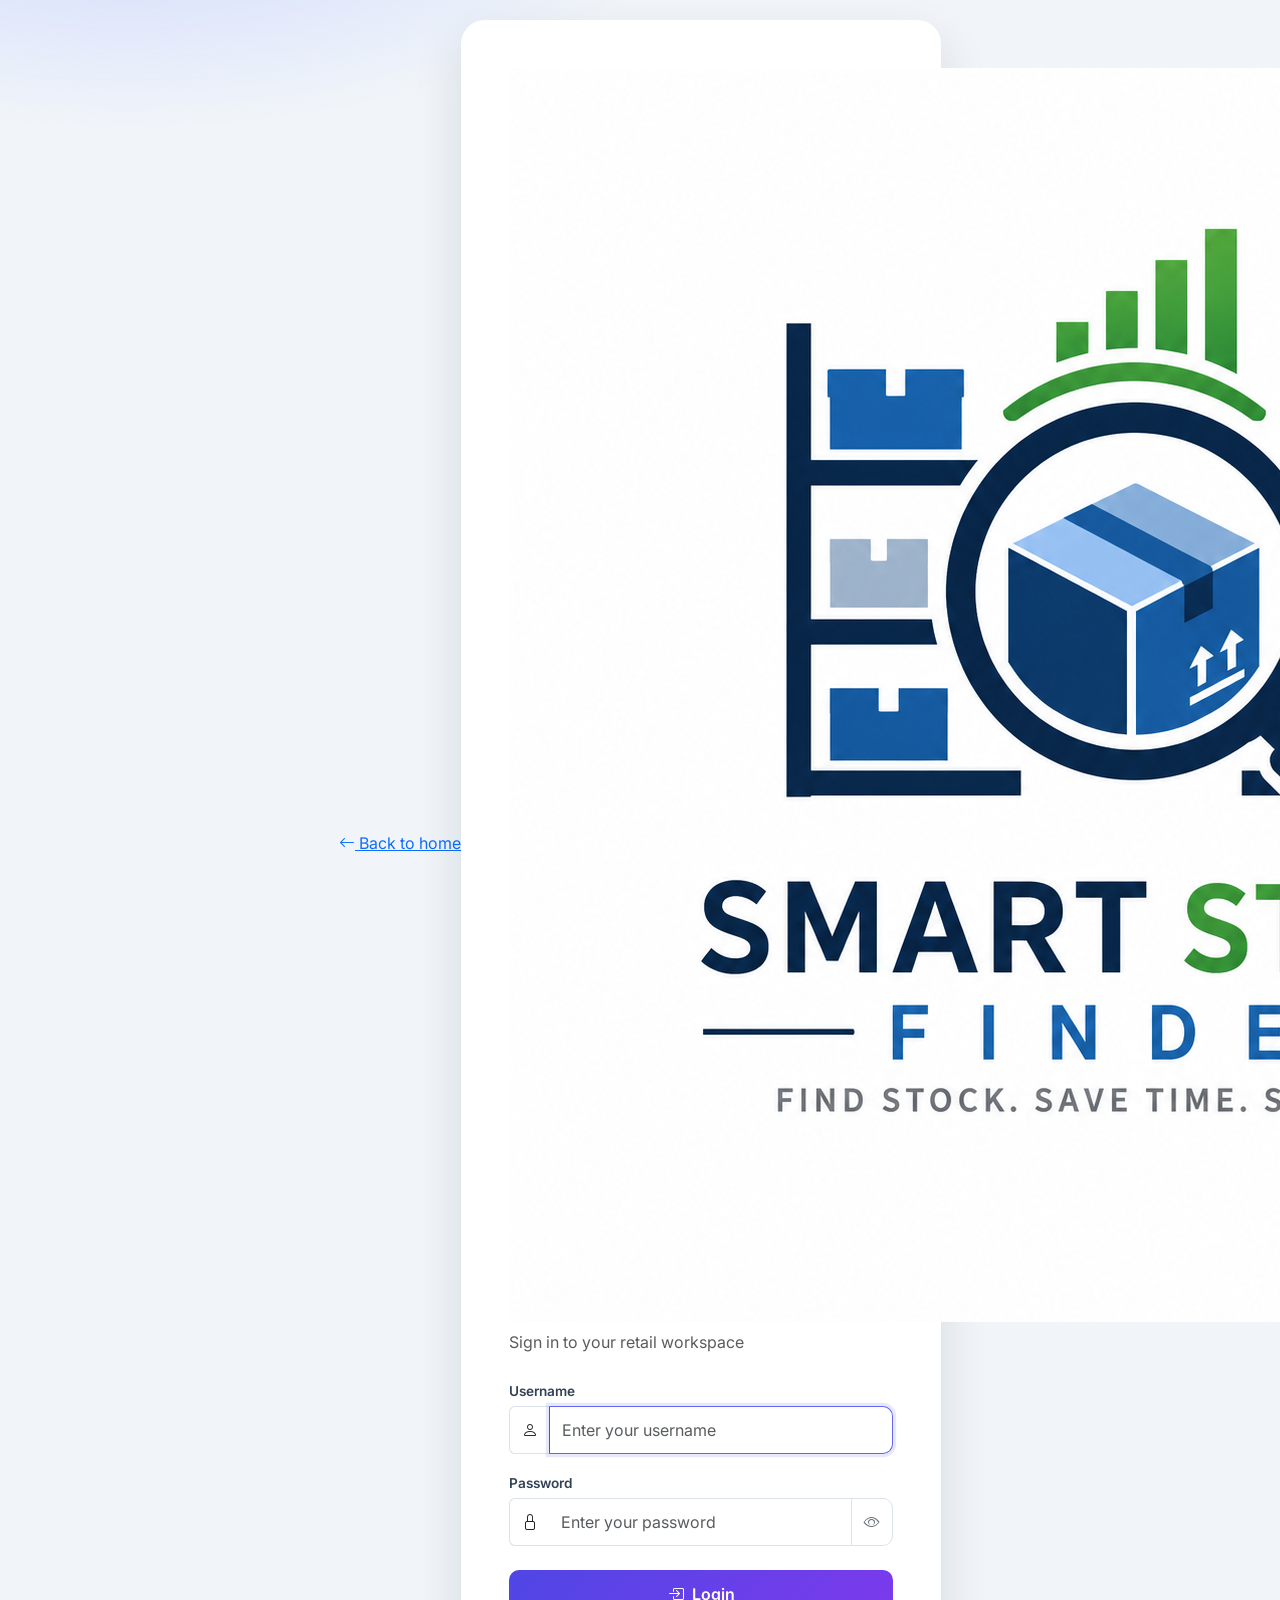
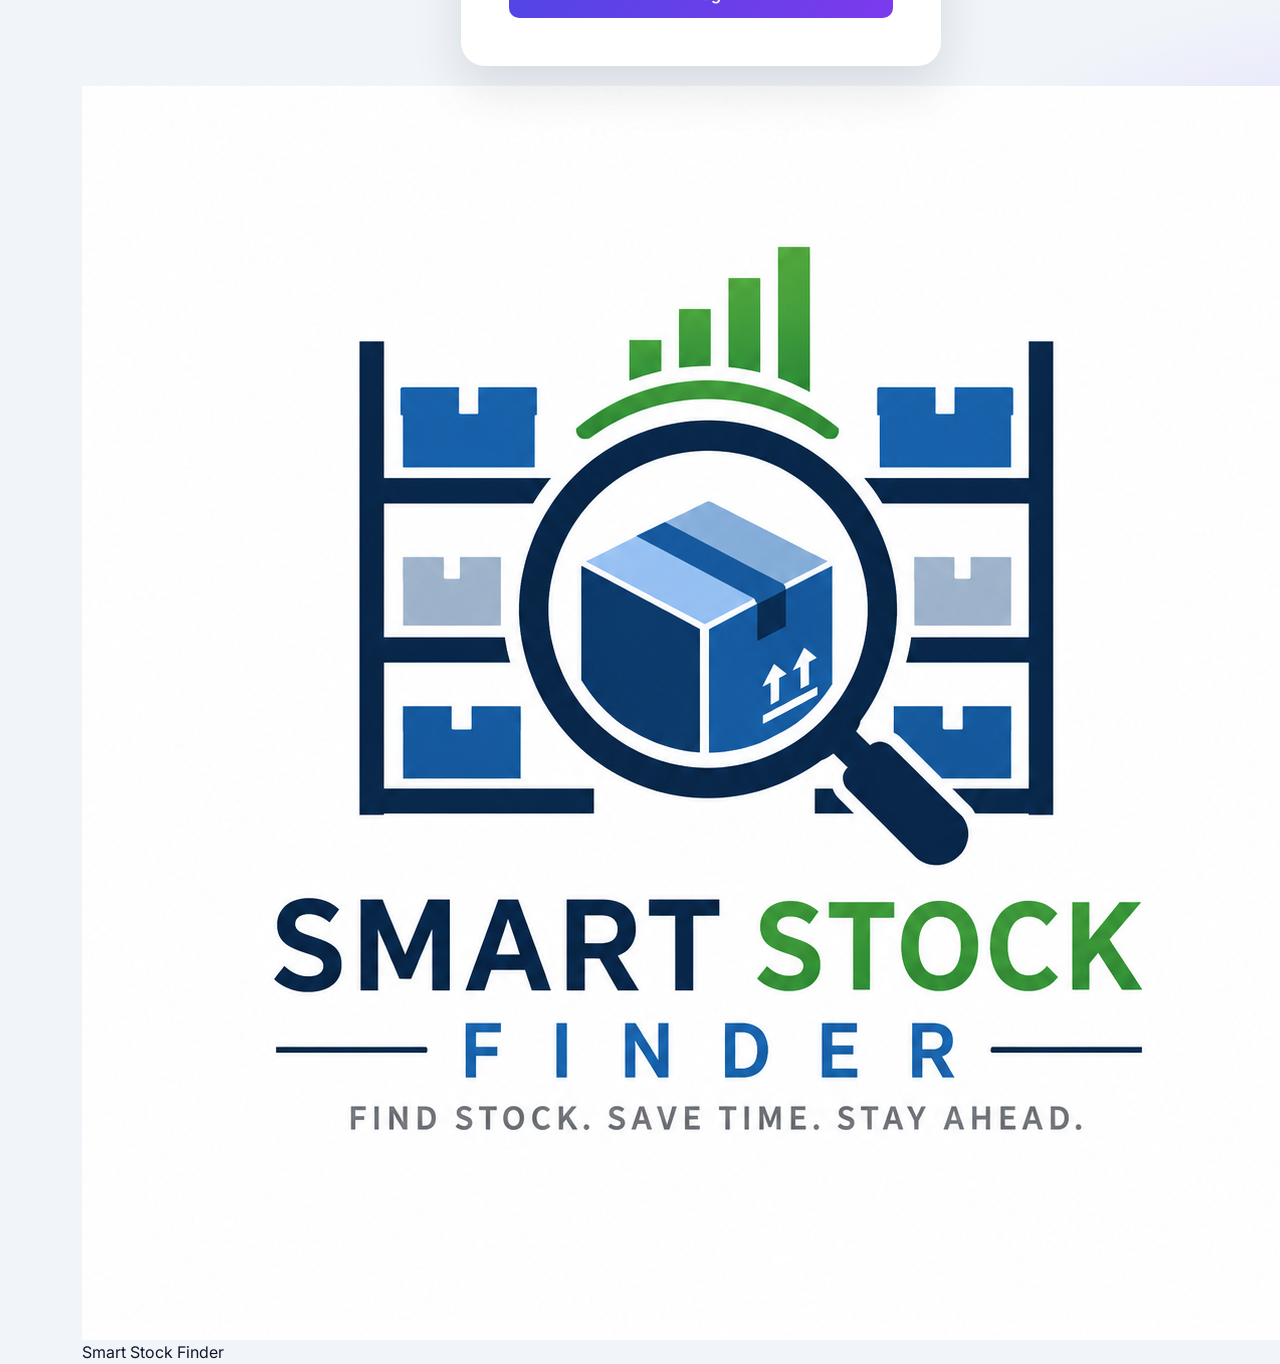
<file: frontend/login.html>
<!DOCTYPE html>
<html lang="en">
<head>
  <meta charset="UTF-8">

  <meta name="viewport" content="width=device-width, initial-scale=1.0">

  <title>Login — Smart Stock Finder</title>

  <!-- Browser tab logo -->
  <link
    rel="icon"
    type="image/png"
    href="assets/images/logo.png"
  >

  <!-- Bootstrap -->
  <link
    href="https://cdn.jsdelivr.net/npm/bootstrap@5.3.3/dist/css/bootstrap.min.css"
    rel="stylesheet"
  >

  <!-- Bootstrap Icons -->
  <link
    href="https://cdn.jsdelivr.net/npm/bootstrap-icons@1.11.3/font/bootstrap-icons.css"
    rel="stylesheet"
  >

  <!-- Project CSS -->
  <link
    href="assets/css/style.css"
    rel="stylesheet"
  >
</head>

<body>

  <div class="login-wrapper">

    <!-- Back button -->
    <a class="login-back" href="index.html">
      <i class="bi bi-arrow-left"></i>
      Back to home
    </a>

    <!-- Login card -->
    <div class="card login-card">

      <div class="card-body p-4 p-md-5">

        <!-- Logo and project name -->
        <div class="login-brand mb-2">

          <img
            src="assets/images/logo.png?v=5"
            alt="Smart Stock Finder Logo"
            class="login-logo"
          >

          <span>Smart Stock Finder</span>

        </div>

        <p class="text-muted mb-4">
          Sign in to your retail workspace
        </p>

        <!-- Error messages appear here -->
        <div id="login-error"></div>

        <!-- Login form -->
        <form id="login-form">

          <!-- Username -->
          <div class="mb-3">

            <label class="form-label" for="username">
              Username
            </label>

            <div class="input-group">

              <span class="input-group-text bg-white">
                <i class="bi bi-person"></i>
              </span>

              <input
                type="text"
                class="form-control"
                id="username"
                name="username"
                placeholder="Enter your username"
                required
                autofocus
                autocomplete="username"
              >

            </div>

          </div>

          <!-- Password -->
          <div class="mb-4">

            <label class="form-label" for="password">
              Password
            </label>

            <div class="input-group">

              <span class="input-group-text bg-white">
                <i class="bi bi-lock"></i>
              </span>

              <input
                type="password"
                class="form-control"
                id="password"
                name="password"
                placeholder="Enter your password"
                required
                autocomplete="current-password"
              >

              <!-- Show/hide password button -->
              <button
                class="btn btn-outline-secondary"
                type="button"
                id="toggle-password"
                aria-label="Show or hide password"
              >
                <i class="bi bi-eye" id="password-eye"></i>
              </button>

            </div>

          </div>

          <!-- Login button -->
          <button
            type="submit"
            class="btn btn-primary w-100 py-2"
            id="login-btn"
          >

            <span id="login-btn-text">
              <i class="bi bi-box-arrow-in-right me-1"></i>
              Login
            </span>

            <span
              id="login-btn-spin"
              class="spinner-border spinner-border-sm d-none"
              role="status"
              aria-hidden="true"
            ></span>

          </button>

        </form>

        
      </div>

    </div>

  </div>


  <!-- Same footer as landing page -->
  <footer class="landing-footer">
    <div
      class="container d-flex flex-column flex-md-row justify-content-between align-items-md-center gap-3"
    >
      <div class="footer-brand">
        <img
          src="assets/images/logo.png?v=4"
          alt="Smart Stock Finder Logo"
          class="footer-logo"
        >

        <span>
          Smart Stock Finder
        </span>
      </div>

      <span>
        © Smart Stock Finder
      </span>

      <span>
        Find stock. Save time. Stay ahead.
      </span>
    </div>
  </footer>

  <!-- JavaScript files -->
  <script src="config.js"></script>
  <script src="assets/js/api.js"></script>
  <script src="assets/js/ui.js"></script>
  <script src="assets/js/auth.js"></script>

  <script>
    // Redirect logged-in users
    if (getCurrentUser()) {
      window.location.href = 'pages/dashboard.html';
    }

    const form = document.getElementById('login-form');
    const btn = document.getElementById('login-btn');
    const btnText = document.getElementById('login-btn-text');
    const btnSpin = document.getElementById('login-btn-spin');

    const passwordInput = document.getElementById('password');
    const togglePasswordButton = document.getElementById('toggle-password');
    const passwordEye = document.getElementById('password-eye');

    // Show or hide password
    togglePasswordButton.addEventListener('click', () => {
      const isPasswordHidden = passwordInput.type === 'password';

      passwordInput.type = isPasswordHidden ? 'text' : 'password';

      passwordEye.className = isPasswordHidden
        ? 'bi bi-eye-slash'
        : 'bi bi-eye';
    });

    // Login form submission
    form.addEventListener('submit', async (event) => {
      event.preventDefault();

      const errorEl = document.getElementById('login-error');

      errorEl.innerHTML = '';

      btn.disabled = true;
      btnText.classList.add('d-none');
      btnSpin.classList.remove('d-none');

      try {
        await login(
          document.getElementById('username').value.trim(),
          document.getElementById('password').value
        );

        window.location.href = 'pages/dashboard.html';

      } catch (error) {
        const rawMessage = String(error?.message || '').toLowerCase();
        let message = 'Unable to log in. Please try again.';

        if (
          rawMessage.includes('invalid') ||
          rawMessage.includes('unauthorized') ||
          rawMessage.includes('incorrect') ||
          rawMessage.includes('wrong username') ||
          rawMessage.includes('401')
        ) {
          message = 'Wrong username or password. Please check your details and try again.';
        } else if (
          rawMessage.includes('failed to fetch') ||
          rawMessage.includes('network')
        ) {
          message = 'Cannot connect to the server. Make sure Apache and MySQL are running.';
        }

        errorEl.innerHTML = `
          <div class="alert alert-danger d-flex align-items-center gap-2" role="alert">
            <i class="bi bi-exclamation-octagon-fill"></i>
            <span>${escapeHtml(message)}</span>
          </div>
        `;

        btn.disabled = false;
        btnText.classList.remove('d-none');
        btnSpin.classList.add('d-none');
        passwordInput.value = '';
        passwordInput.focus();
      }
    });
  </script>

</body>
</html>
</file>
<file: frontend/assets/css/style.css>
@import url('https://fonts.googleapis.com/css2?family=Inter:wght@400;500;600;700&display=swap');

:root {
  --brand: #4f46e5;
  --brand-dark: #4338ca;
  --brand-soft: #eef2ff;
  --ink: #0f172a;
  --muted: #64748b;
  --line: #e2e8f0;
  --bg: #f1f5f9;
  --surface: #ffffff;
  --success: #16a34a;
  --danger: #dc2626;
  --warning: #d97706;
  --topbar-h: 60px;
  --sidebar-w: 248px;
  --radius: 14px;

  --shadow-sm:
    0 1px 2px rgba(15, 23, 42, 0.06),
    0 1px 3px rgba(15, 23, 42, 0.05);

  --shadow-md:
    0 8px 24px rgba(15, 23, 42, 0.08);
}


/* =========================================================
   GLOBAL STYLES
   ========================================================= */

* {
  box-sizing: border-box;
}

html {
  min-height: 100%;
}

body {
  min-height: 100vh;
  margin: 0;
  font-family: 'Inter', system-ui, -apple-system, sans-serif;
  background: var(--bg);
  color: var(--ink);
  -webkit-font-smoothing: antialiased;
}


/* =========================================================
   TOP BAR
   ========================================================= */

.topbar {
  position: sticky;
  top: 0;
  z-index: 1030;
  height: var(--topbar-h);
  display: flex;
  align-items: center;
  justify-content: space-between;
  padding: 0 18px;
  background: var(--surface);
  border-bottom: 1px solid var(--line);
}

.topbar__left,
.topbar__right {
  display: flex;
  align-items: center;
  gap: 12px;
}

.topbar__toggle {
  display: none;
  border: none;
  background: transparent;
  font-size: 1.5rem;
  line-height: 1;
  color: var(--ink);
  cursor: pointer;
  padding: 4px 8px;
  border-radius: 8px;
}

.topbar__toggle:hover {
  background: var(--bg);
}

.topbar__brand {
  display: flex;
  align-items: center;
  gap: 9px;
  font-weight: 700;
  font-size: 1.08rem;
  color: var(--ink);
  text-decoration: none;
}

.topbar__brand i {
  color: var(--brand);
  font-size: 1.3rem;
}


/* =========================================================
   USER CHIP
   ========================================================= */

.user-chip {
  display: flex;
  align-items: center;
  gap: 10px;
}

.user-chip__avatar {
  width: 38px;
  height: 38px;
  border-radius: 50%;
  background: var(--brand);
  color: #ffffff;
  font-weight: 600;
  font-size: 0.85rem;
  display: grid;
  place-items: center;
}

.user-chip__meta {
  display: flex;
  flex-direction: column;
  line-height: 1.2;
}

.user-chip__name {
  font-weight: 600;
  font-size: 0.9rem;
}

.user-chip__role {
  font-size: 0.75rem;
  color: var(--muted);
}

.btn-logout {
  display: inline-flex;
  align-items: center;
  gap: 6px;
  background: var(--bg);
  color: var(--ink);
  border: 1px solid var(--line);
  border-radius: 10px;
  padding: 7px 12px;
  font-size: 0.85rem;
  font-weight: 500;
}

.btn-logout:hover {
  background: #fee2e2;
  color: var(--danger);
  border-color: #fecaca;
}


/* =========================================================
   MAIN APPLICATION LAYOUT
   ========================================================= */

.app-body {
  display: flex;
  align-items: flex-start;
  min-height: calc(100vh - var(--topbar-h));
}

.app-sidebar {
  position: sticky;
  top: var(--topbar-h);
  flex: 0 0 var(--sidebar-w);
  width: var(--sidebar-w);
  height: calc(100vh - var(--topbar-h));
  background: var(--surface);
  border-right: 1px solid var(--line);
  padding: 16px 12px;
  overflow-y: auto;
}

.side-nav {
  display: flex;
  flex-direction: column;
  gap: 4px;
}

.side-nav__item {
  display: flex;
  align-items: center;
  gap: 12px;
  padding: 10px 14px;
  border-radius: 10px;
  color: var(--muted);
  text-decoration: none;
  font-weight: 500;
  font-size: 0.92rem;
  transition:
    background 0.15s,
    color 0.15s;
}

.side-nav__item i {
  font-size: 1.1rem;
}

.side-nav__item:hover {
  background: var(--bg);
  color: var(--ink);
}

.side-nav__item.is-active {
  background: var(--brand-soft);
  color: var(--brand-dark);
  font-weight: 600;
}

.app-main {
  flex: 1 1 auto;
  min-width: 0;
  padding: 28px clamp(16px, 3vw, 36px);
}

.app-title {
  font-size: 1.5rem;
  font-weight: 700;
  margin: 0 0 20px;
}

.nav-backdrop {
  display: none;
}


/* =========================================================
   CARDS
   ========================================================= */

.card {
  border: 1px solid var(--line);
  border-radius: var(--radius);
  box-shadow: var(--shadow-sm);
  background: var(--surface);
}

.card-header {
  background: transparent;
  border-bottom: 1px solid var(--line);
  font-weight: 600;
  padding: 14px 18px;
}

.card-body {
  padding: 18px;
}


/* =========================================================
   STAT CARDS
   ========================================================= */

.stat-card {
  border: 1px solid var(--line);
  border-radius: var(--radius);
  box-shadow: var(--shadow-sm);
  overflow: hidden;
}

.stat-card .card-body {
  display: flex;
  align-items: center;
  gap: 14px;
}

.stat-card__icon {
  width: 46px;
  height: 46px;
  border-radius: 12px;
  display: grid;
  place-items: center;
  font-size: 1.3rem;
  background: var(--brand-soft);
  color: var(--brand);
  flex: 0 0 auto;
}

.stat-card__icon--green {
  background: #dcfce7;
  color: var(--success);
}

.stat-card__icon--amber {
  background: #fef3c7;
  color: var(--warning);
}

.stat-card__icon--red {
  background: #fee2e2;
  color: var(--danger);
}

.stat-card__icon--blue {
  background: #dbeafe;
  color: #2563eb;
}

.stat-card__label {
  font-size: 0.8rem;
  color: var(--muted);
  font-weight: 500;
}

.stat-card__value {
  font-size: 1.55rem;
  font-weight: 700;
  line-height: 1.1;
}


/* =========================================================
   TABLES
   ========================================================= */

.app-table {
  font-size: 0.9rem;
}

.app-table thead th {
  background: #f8fafc;
  color: var(--muted);
  font-weight: 600;
  font-size: 0.74rem;
  letter-spacing: 0.04em;
  text-transform: uppercase;
  border-bottom: 1px solid var(--line);
  white-space: nowrap;
}

.app-table tbody td {
  border-bottom: 1px solid var(--line);
  vertical-align: middle;
}

.app-table tbody tr:last-child td {
  border-bottom: none;
}

.app-table tbody tr:hover {
  background: #f8fafc;
}

.app-table code {
  background: var(--bg);
  padding: 2px 6px;
  border-radius: 6px;
  color: var(--brand-dark);
  font-size: 0.82rem;
}

.badge-soft {
  font-weight: 600;
  border-radius: 999px;
  padding: 0.35em 0.7em;
}


/* =========================================================
   BUTTONS AND FORMS
   ========================================================= */

.btn {
  border-radius: 10px;
  font-weight: 500;
}

.btn-primary {
  --bs-btn-bg: var(--brand);
  --bs-btn-border-color: var(--brand);
  --bs-btn-hover-bg: var(--brand-dark);
  --bs-btn-hover-border-color: var(--brand-dark);
  --bs-btn-active-bg: var(--brand-dark);
  --bs-btn-active-border-color: var(--brand-dark);
}

.btn-success {
  --bs-btn-bg: var(--success);
  --bs-btn-border-color: var(--success);
  --bs-btn-hover-bg: #15803d;
  --bs-btn-hover-border-color: #15803d;
}

.form-control,
.form-select {
  border-radius: 10px;
  border-color: var(--line);
  padding: 0.5rem 0.75rem;
}

.form-control:focus,
.form-select:focus {
  border-color: var(--brand);
  box-shadow: 0 0 0 3px rgba(79, 70, 229, 0.15);
}

.form-label {
  font-weight: 500;
  font-size: 0.85rem;
  margin-bottom: 0.3rem;
}

.modal-content {
  border: none;
  border-radius: var(--radius);
  box-shadow: var(--shadow-md);
}

.modal-header,
.modal-footer {
  border-color: var(--line);
}


/* =========================================================
   LOADING AND EMPTY STATES
   ========================================================= */

.state-block {
  display: flex;
  flex-direction: column;
  align-items: center;
  justify-content: center;
  gap: 12px;
  padding: 48px 20px;
  color: var(--muted);
}

.state-block__icon {
  font-size: 2.4rem;
  opacity: 0.5;
}

.state-block__text {
  margin: 0;
  font-size: 0.92rem;
}


/* =========================================================
   TOAST MESSAGES
   ========================================================= */

.toast-stack {
  position: fixed;
  top: 18px;
  right: 18px;
  z-index: 1080;
  display: flex;
  flex-direction: column;
  gap: 10px;
  max-width: min(360px, calc(100vw - 36px));
}

.app-toast {
  display: flex;
  align-items: center;
  gap: 10px;
  padding: 12px 14px;
  background: var(--surface);
  border: 1px solid var(--line);
  border-left: 4px solid var(--muted);
  border-radius: 12px;
  box-shadow: var(--shadow-md);
  font-size: 0.9rem;
  opacity: 0;
  transform: translateX(20px);
  transition:
    opacity 0.2s,
    transform 0.2s;
}

.app-toast--in {
  opacity: 1;
  transform: translateX(0);
}

.app-toast--out {
  opacity: 0;
  transform: translateX(20px);
}

.app-toast i {
  font-size: 1.15rem;
}

.app-toast--success {
  border-left-color: var(--success);
}

.app-toast--success > i:first-child {
  color: var(--success);
}

.app-toast--danger {
  border-left-color: var(--danger);
}

.app-toast--danger > i:first-child {
  color: var(--danger);
}

.app-toast--warning {
  border-left-color: var(--warning);
}

.app-toast--warning > i:first-child {
  color: var(--warning);
}

.app-toast--info {
  border-left-color: var(--brand);
}

.app-toast--info > i:first-child {
  color: var(--brand);
}

.app-toast__msg {
  flex: 1;
}

.app-toast__close {
  border: none;
  background: transparent;
  color: var(--muted);
  cursor: pointer;
  font-size: 1.1rem;
  line-height: 1;
  padding: 0;
}


/* =========================================================
   OLD LOGIN WRAPPER SUPPORT
   ========================================================= */

.login-wrapper {
  min-height: 100vh;
  display: flex;
  align-items: center;
  justify-content: center;
  padding: 20px;

  background:
    radial-gradient(
      1200px 600px at 10% -10%,
      #c7d2fe 0%,
      transparent 50%
    ),
    radial-gradient(
      900px 500px at 110% 110%,
      #ddd6fe 0%,
      transparent 55%
    ),
    var(--bg);
}


/* =========================================================
   NEW LOGIN PAGE
   ========================================================= */

.login-page {
  min-height: 100vh;
  display: grid;
  grid-template-columns: minmax(0, 1.2fr) minmax(420px, 0.8fr);
  background: var(--surface);
}


/* Left-side image area */
.login-visual {
  position: relative;
  min-height: 100vh;
  overflow: hidden;
  display: flex;
  align-items: flex-end;
  padding: clamp(32px, 5vw, 70px);
  color: #ffffff;

  background:
    linear-gradient(
      180deg,
      rgba(15, 23, 42, 0.15),
      rgba(15, 23, 42, 0.9)
    ),
    url("../images/login/clothing-store.jpeg")
    center center / cover no-repeat;
}


/* Optional video background */
.login-video {
  position: absolute;
  inset: 0;
  width: 100%;
  height: 100%;
  object-fit: cover;
  z-index: 0;
}


/* Dark layer over the image or video */
.login-overlay {
  position: absolute;
  inset: 0;
  z-index: 1;

  background:
    linear-gradient(
      180deg,
      rgba(15, 23, 42, 0.1),
      rgba(15, 23, 42, 0.85)
    );
}


/* Text displayed over the image */
.login-visual-content {
  position: relative;
  z-index: 2;
  max-width: 650px;
}

.login-visual-content h1 {
  margin: 18px 0;
  font-size: clamp(2.2rem, 4vw, 4.5rem);
  line-height: 1.05;
  font-weight: 700;
  letter-spacing: -0.03em;
}

.login-visual-content p {
  max-width: 580px;
  margin-bottom: 0;
  color: rgba(255, 255, 255, 0.82);
  font-size: 1rem;
  line-height: 1.7;
}


/* Small badge over the image */
.login-badge {
  display: inline-flex;
  align-items: center;
  padding: 8px 14px;
  border: 1px solid rgba(255, 255, 255, 0.3);
  border-radius: 999px;
  background: rgba(255, 255, 255, 0.14);
  backdrop-filter: blur(8px);
  -webkit-backdrop-filter: blur(8px);
  font-size: 0.86rem;
  font-weight: 600;
}


/* Feature list */
.login-feature-list {
  display: flex;
  flex-wrap: wrap;
  gap: 14px 20px;
  margin-top: 28px;
}

.login-feature-list span {
  display: flex;
  align-items: center;
  gap: 7px;
  font-size: 0.9rem;
}

.login-feature-list i {
  color: #86efac;
}


/* Right-side form section */
.login-form-section {
  min-height: 100vh;
  display: flex;
  align-items: center;
  justify-content: center;
  padding: 32px;

  background:
    radial-gradient(
      circle at top right,
      #e0e7ff,
      transparent 35%
    ),
    #f8fafc;
}


/* Login card */
.login-card {
  width: 100%;
  max-width: 480px;
  border: none;
  border-radius: 24px;
  box-shadow:
    0 20px 50px rgba(15, 23, 42, 0.12);
}


/* Logo and system name */
.login-brand {
  display: flex;
  align-items: center;
  gap: 10px;
  color: var(--brand);
  font-size: 1.15rem;
  font-weight: 700;
}

.login-brand i {
  color: var(--brand);
  font-size: 1.55rem;
}


/* Welcome title */
.login-title {
  margin-top: 24px;
  margin-bottom: 8px;
  color: var(--ink);
  font-size: 1.8rem;
  font-weight: 700;
}


/* Login form labels */
.login-card .form-label {
  color: #334155;
  font-weight: 600;
}


/* Login input fields */
.login-card .form-control,
.login-card .input-group-text,
.login-card .btn-outline-secondary {
  min-height: 48px;
  border-color: #dbe2ea;
}

.login-card .input-group-text {
  border-right: 0;
}

.login-card .input-group .form-control {
  border-left: 0;
}

.login-card .input-group .form-control:focus {
  border-left: 1px solid var(--brand);
}

.login-card .form-control:focus {
  border-color: #6366f1;
  box-shadow:
    0 0 0 0.2rem rgba(99, 102, 241, 0.15);
}


/* Login button */
.login-card .btn-primary {
  min-height: 48px;
  border: none;

  background:
    linear-gradient(
      135deg,
      #4f46e5,
      #7c3aed
    );

  font-weight: 600;
}

.login-card .btn-primary:hover {
  background:
    linear-gradient(
      135deg,
      #4338ca,
      #6d28d9
    );
}

.login-card .btn-primary:disabled {
  opacity: 0.7;
  cursor: not-allowed;
}


/* Demo information box */
.login-hint {
  padding: 16px;
  border: 1px solid #c7d2fe;
  border-radius: 14px;
  background: #eef2ff;
  color: #4338ca;
  font-size: 0.86rem;
}

.login-hint code {
  color: #3730a3;
}


/* Login footer */
.login-footer {
  font-size: 0.82rem;
}


/* =========================================================
   RESPONSIVE APPLICATION LAYOUT
   ========================================================= */

@media (max-width: 991.98px) {
  .topbar__toggle {
    display: inline-flex;
  }

  .app-sidebar {
    position: fixed;
    top: var(--topbar-h);
    left: 0;
    z-index: 1040;
    transform: translateX(-100%);
    transition: transform 0.25s ease;
    box-shadow: var(--shadow-md);
  }

  .app-sidebar.is-open {
    transform: translateX(0);
  }

  .nav-backdrop.is-open {
    display: block;
    position: fixed;
    inset: var(--topbar-h) 0 0 0;
    z-index: 1035;
    background: rgba(15, 23, 42, 0.4);
  }

  .user-chip__meta {
    display: none;
  }


  /* Login page tablet and mobile styles */
  .login-page {
    display: block;
    min-height: 100vh;

    background:
      linear-gradient(
        rgba(15, 23, 42, 0.72),
        rgba(15, 23, 42, 0.82)
      ),
      url("../images/login/clothing-store.jpeg")
      center center / cover no-repeat;
  }

  .login-visual {
    display: none;
  }

  .login-form-section {
    min-height: 100vh;
    padding: 24px;
    background: transparent;
  }

  .login-card {
    max-width: 520px;
  }
}


/* =========================================================
   SMALL MOBILE SCREENS
   ========================================================= */

@media (max-width: 575.98px) {
  .login-form-section {
    padding: 16px;
  }

  .login-card {
    border-radius: 18px;
  }

  .login-card .card-body {
    padding: 28px 22px !important;
  }

  .login-title {
    font-size: 1.5rem;
  }

  .login-brand {
    font-size: 1rem;
  }
}


/* =========================================================
   PRINT
   ========================================================= */

@media print {
  .topbar,
  .app-sidebar,
  .no-print {
    display: none !important;
  }

  .app-main {
    padding: 0;
  }

  .card {
    box-shadow: none;
    border: 1px solid #cccccc;
  }
}
</file>
